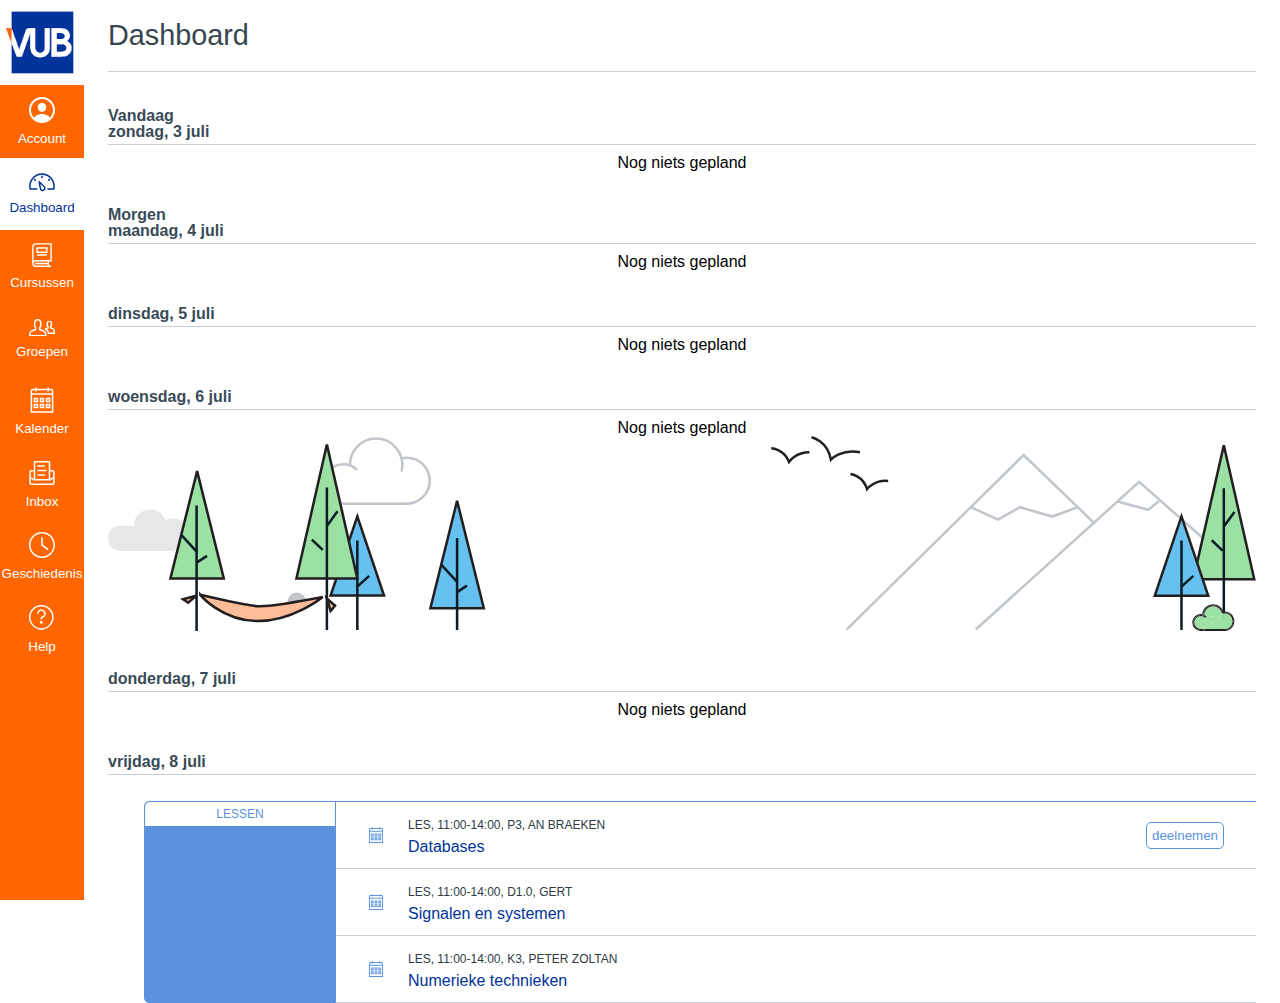
<file: projects/school-dashboard/index.html>
<!DOCTYPE html>
<html lang="en">
<head>
    <meta charset="UTF-8">
    <meta http-equiv="X-UA-Compatible" content="IE=edge">
    <meta name="viewport" content="width=device-width, initial-scale=1.0">
    <link rel="stylesheet" href="assets/css/reset.css">
    <link rel="stylesheet" href="assets/css/style.css">
    <title>Dashboard</title>
</head>
<body>
    <header id="side-bar">
        <div id="home-corner">
            <a href="index.html">
                <img src="assets/img/home-logo.png" alt="VUB logo">
            </a>
        </div>
        <nav id="nav-bar">
            <button href="">
                <svg x="0px" y="0px" viewBox="0 0 512 512" style="enable-background:new 0 0 512 512;"><g><path d="M511.9,252.5C510.1,114.4,397.6,1.9,259.6,0C115.6-1.9-1.9,115.6,0,259.6c2,138,114.4,250.5,252.4,252.4 C396.4,514,513.9,396.4,511.9,252.5z M415.2,402.8c-1.8,2-5,2.1-7,0.3c-0.2-0.2-0.4-0.4-0.6-0.7c-11-14.4-24.5-26.7-39.8-36.4c-31.3-20.1-71-31.2-111.8-31.2c-40.8,0-80.4,11.1-111.8,31.2c-15.3,9.7-28.8,22-39.8,36.4c-1.6,2.2-4.7,2.6-6.9,1c-0.2-0.2-0.5-0.4-0.7-0.6c-36.1-39-56.6-89.9-57.4-143.1c-2-119.8,96.3-220,216.1-220.3s217.1,97,217.1,216.6 C472.6,310.4,452.1,362.8,415.2,402.8z"/><path d="M256,118.2c-24.3,0-46.2,9.1-61.8,25.6c-15.6,16.5-23.4,39.4-21.6,63.9c3.6,48.3,41,87.7,83.4,87.7s79.8-39.4,83.4-87.7 c1.8-24.3-5.9-46.9-21.8-63.8C302,127.3,280.1,118.2,256,118.2z"/></g></svg>
                <div class="menu-item-text">Account</div>
            </button>
            
            <button class="menu-dash" onclick="window.location='index.html';">
                <svg x="0" y="0" viewBox="0 0 280 200"><path d="M273.09,180.75H197.47V164.47h62.62A122.16,122.16,0,1,0,17.85,142a124,124,0,0,0,2,22.51H90.18v16.29H6.89l-1.5-6.22A138.51,138.51,0,0,1,1.57,142C1.57,65.64,63.67,3.53,140,3.53S278.43,65.64,278.43,142a137.67,137.67,0,0,1-3.84,32.57ZM66.49,87.63,50.24,71.38,61.75,59.86,78,76.12Zm147,0L202,76.12l16.25-16.25,11.51,11.51ZM131.85,53.82v-23h16.29v23Zm15.63,142.3a31.71,31.71,0,0,1-28-16.81c-6.4-12.08-15.73-72.29-17.54-84.25a8.15,8.15,0,0,1,13.58-7.2c8.88,8.21,53.48,49.72,59.88,61.81a31.61,31.61,0,0,1-27.9,46.45ZM121.81,116.2c4.17,24.56,9.23,50.21,12,55.49A15.35,15.35,0,1,0,161,157.3C158.18,152,139.79,133.44,121.81,116.2Z"></path></svg>
                <div class="menu-item-text">Dashboard</div>
            </button>
            
            <button class="menu-cursussen" onclick="window.location='pages/cursussen.html';">
                <svg x="0" y="0" viewBox="0 0 280 259"><path d="M73.31,198c-11.93,0-22.22,8-24,18.73a26.67,26.67,0,0,0-.3,3.63v.3a22,22,0,0,0,5.44,14.65,22.47,22.47,0,0,0,17.22,8H200V228.19h-134V213.08H200V198Zm21-105.74h90.64V62H94.3ZM79.19,107.34V46.92H200v60.42Zm7.55,30.21V122.45H192.49v15.11ZM71.65,16.71A22.72,22.72,0,0,0,49,39.36V190.88a41.12,41.12,0,0,1,24.32-8h157V16.71ZM33.88,39.36A37.78,37.78,0,0,1,71.65,1.6H245.36V198H215.15v45.32h22.66V258.4H71.65a37.85,37.85,0,0,1-37.76-37.76Z"></path></svg>
                <div class="menu-item-text">Cursussen</div>
            </button>
            <button href="">
                <svg x="0" y="0" viewBox="0 0 200 135"><path d="M134.5 129.4c0-1.1 0-19.8-6.2-31.1-4.5-8.5-16.4-12.4-35-19.2-1.7-.6-3.4-1.1-5.1-1.7v-8.5c5.6-5.1 8.5-12.4 8.5-20.3V29.4C96.6 13 83.6 0 67.2 0S37.9 13 37.9 29.4v19.2c0 7.3 3.4 14.7 8.5 20.3v8.5c-1.7.6-3.4 1.1-5.1 1.7-18.6 6.2-30.5 10.7-35 19.2C0 109.6 0 128.8 0 129.4c0 3.4 2.3 5.6 5.6 5.6h123.7c3.5 0 5.7-2.3 5.2-5.6zm-123.2-5.7c.6-5.6 1.7-14.7 3.4-19.8C17 98.8 30 94.3 43.5 89.8c2.8-1.1 5.6-2.3 9-3.4 2.3-.6 4-2.8 4-5.1V66.7c0-1.7-.6-3.4-1.7-4.5-4-3.4-6.2-8.5-6.2-13.6V29.4c0-10.2 7.9-18.1 18.1-18.1s18.1 7.9 18.1 18.1v19.2c0 5.1-2.3 10.2-6.2 13.6-1.1 1.1-1.7 2.8-1.7 4.5v14.7c0 2.3 1.7 4.5 4 5.1 2.8 1.1 6.2 2.3 9 3.4 13.6 5.1 26.6 9.6 28.8 14.1 2.8 5.1 4 13.6 4.5 19.8H11.3zM196 79.1c-2.8-6.2-11.3-9.6-22.6-13.6l-1.7-.6v-3.4c4.5-4 6.8-9.6 6.8-15.8V35c0-12.4-9.6-22-22-22s-22 10.2-22 22v10.7c0 6.2 2.3 11.9 6.8 15.8V65l-1.7.6c-7.3 2.8-13 4.5-16.9 7.3-1.7 1.1-2.3 2.8-2.3 5.1.6 1.7 1.7 3.4 3.4 4.5 7.9 4 12.4 7.3 14.1 10.7 2.3 4.5 4 10.2 5.1 18.1.6 2.3 2.8 4.5 5.6 4.5h45.8c3.4 0 5.6-2.8 5.6-5.1 0-3.9 0-24.3-4-31.6zm-42.9 25.4c-1.1-6.8-2.8-12.4-5.1-16.9-1.7-4-5.1-6.8-9.6-10.2 1.7-1.1 3.4-1.7 5.1-2.3l5.6-2.3c1.7-.6 3.4-2.8 3.4-5.1v-9.6c0-1.7-.6-3.4-2.3-4.5-2.8-1.7-4.5-5.1-4.5-8.5V34.5c0-6.2 4.5-10.7 10.7-10.7s10.7 5.1 10.7 10.7v10.7c0 3.4-1.7 6.2-4.5 8.5-1.1 1.1-2.3 2.8-2.3 4.5v10.2c0 2.3 1.1 4.5 3.4 5.1l5.6 2.3c6.8 2.3 15.3 5.6 16.4 7.9 1.7 2.8 2.8 12.4 2.8 20.9h-35.4z"></path></svg>
                <div class="menu-item-text">Groepen</div>
            </button>
            <button href="">
                <svg x="0" y="0" viewBox="0 0 280 280"><path d="M197.07,213.38h16.31V197.07H197.07Zm-16.31,16.31V180.76h48.92v48.92Zm-48.92-16.31h16.31V197.07H131.85Zm-16.31,16.31V180.76h48.92v48.92ZM66.62,213.38H82.93V197.07H66.62ZM50.32,229.68V180.76H99.24v48.92Zm146.75-81.53h16.31V131.85H197.07Zm-16.31,16.31V115.54h48.92v48.92Zm-48.92-16.31h16.31V131.85H131.85Zm-16.31,16.31V115.54h48.92v48.92ZM66.62,148.15H82.93V131.85H66.62ZM50.32,164.46V115.54H99.24v48.92ZM34,262.29H246V82.93H34ZM246,66.62V42.16A8.17,8.17,0,0,0,237.84,34H213.38v8.15a8.15,8.15,0,1,1-16.31,0V34H82.93v8.15a8.15,8.15,0,0,1-16.31,0V34H42.16A8.17,8.17,0,0,0,34,42.16V66.62Zm-8.15-48.92a24.49,24.49,0,0,1,24.46,24.46V278.6H17.71V42.16A24.49,24.49,0,0,1,42.16,17.71H66.62V9.55a8.15,8.15,0,0,1,16.31,0v8.15H197.07V9.55a8.15,8.15,0,1,1,16.31,0v8.15Z"></path></svg>
                <div class="menu-item-text">Kalender</div>
            </button>
            <button href="">
                <svg x="0" y="0" viewBox="0 0 280 280"><path d="M91.72,120.75h96.56V104.65H91.72Zm0,48.28h80.47V152.94H91.72Zm0-96.56h80.47V56.37H91.72Zm160.94,34.88H228.52V10.78h-177v96.56H27.34A24.17,24.17,0,0,0,3.2,131.48V244.14a24.17,24.17,0,0,0,24.14,24.14H252.66a24.17,24.17,0,0,0,24.14-24.14V131.48A24.17,24.17,0,0,0,252.66,107.34Zm0,16.09a8.06,8.06,0,0,1,8,8v51.77l-32.19,19.31V123.44ZM67.58,203.91v-177H212.42v177ZM27.34,123.44H51.48v79.13L19.29,183.26V131.48A8.06,8.06,0,0,1,27.34,123.44ZM252.66,252.19H27.34a8.06,8.06,0,0,1-8-8V202l30,18H230.75l30-18v42.12A8.06,8.06,0,0,1,252.66,252.19Z"></path></svg>
                <div class="menu-item-text">Inbox</div>
            </button>
            <button href="">
                <svg x="0" y="0" viewBox="0 0 1920 1920"><path d="M960 112.941c-467.125 0-847.059 379.934-847.059 847.059 0 467.125 379.934 847.059 847.059 847.059 467.125 0 847.059-379.934 847.059-847.059 0-467.125-379.934-847.059-847.059-847.059M960 1920C430.645 1920 0 1489.355 0 960S430.645 0 960 0s960 430.645 960 960-430.645 960-960 960m417.905-575.955L903.552 988.28V395.34h112.941v536.47l429.177 321.77-67.765 90.465z" stroke="none" stroke-width="1" fill-rule="evenodd"></path></svg>
                <div class="menu-item-text">Geschiedenis</div>
            </button>
            <button href="">
                <svg x="0" y="0" viewBox="0 0 200 200"><path d="M100,127.88A11.15,11.15,0,1,0,111.16,139,11.16,11.16,0,0,0,100,127.88Zm8.82-88.08a33.19,33.19,0,0,1,23.5,23.5,33.54,33.54,0,0,1-24,41.23,3.4,3.4,0,0,0-2.74,3.15v9.06H94.42v-9.06a14.57,14.57,0,0,1,11.13-14,22.43,22.43,0,0,0,13.66-10.27,22.73,22.73,0,0,0,2.31-17.37A21.92,21.92,0,0,0,106,50.59a22.67,22.67,0,0,0-19.68,3.88,22.18,22.18,0,0,0-8.65,17.64H66.54a33.25,33.25,0,0,1,13-26.47A33.72,33.72,0,0,1,108.82,39.8ZM100,5.2A94.8,94.8,0,1,0,194.8,100,94.91,94.91,0,0,0,100,5.2m0,178.45A83.65,83.65,0,1,1,183.65,100,83.73,83.73,0,0,1,100,183.65" transform="translate(-5.2 -5.2)"></path></svg>
                <div class="menu-item-text">Help</div>
            </button> 
        </nav>
    </header>

    <div id="container-dashboard">
        <div class="container-header">
            <h1>Dashboard</h1>
        </div>

        <div class="container-day">
            <h2><span class="nearcoming">Vandaag</span><br>zondag, 3 juli</h2>
            <p>Nog niets gepland</p>
        </div>

        <div class="container-day">
            <h2><span class="nearcoming">Morgen</span><br>maandag, 4 juli</h2>
            <p>Nog niets gepland</p>
        </div>

        <div class="container-day tomorrow">
            <h2>dinsdag, 5 juli</h2>
            <p>Nog niets gepland</p>
        </div>

        <div class="container-day tomorrow">
            <h2>woensdag, 6 juli</h2>
            <p>Nog niets gepland</p>
        </div>
        <svg role="img" aria-hidden="true" viewBox="0 0 907 155" xmlns="http://www.w3.org/2000/svg" xmlns:xlink="http://www.w3.org/1999/xlink"><title>Nothing Planned</title><defs><path id="a" d="M0 155h906.934V.53H0z"></path><path id="c" d="M0 20.299V.389h60.079V20.3z"></path></defs><g fill="none" fill-rule="evenodd"><path d="M555.847.977s12.627 2.763 15.348 17.622c0 0 8.79-8.81 22.937-5.71M586.655 30.033s9.718.942 13.089 11.843c0 0 5.805-7.394 16.692-6.335M524.082 9.733s9.763.14 14.02 10.726c0 0 5.175-7.847 16.114-7.688" stroke="#231F20" stroke-width="2"></path><path fill="#67C1F0" d="M175.898 126.104h42.195l-21.097-62.596z"></path><path stroke="#231F20" stroke-width="2" d="M175.898 126.104h42.195l-21.097-62.596z"></path><path d="M196.996 82.564v70.691M206.372 110.49l-9.376 8.512" stroke="#0E1D25" stroke-width="2"></path><path fill="#67C1F0" d="M254.73 136.103h42.195l-21.097-84.88z"></path><path stroke="#231F20" stroke-width="2" d="M254.73 136.103h42.195l-21.097-84.88z"></path><path d="M275.828 80.54v72.716M283.641 118.203l-7.813 5.158M263.3 101.624l12.527 13.59" stroke="#0E1D25" stroke-width="2"></path><path stroke="#C0C6CB" stroke-width="2" d="M583.588 153.028L723.433 15.083l56.422 54.285"></path><path stroke="#C0C6CB" stroke-width="2" d="M685.627 152.88l129.11-116.62 52.09 45.893"></path><path fill="#9BE1A4" d="M857.589 113.192h48.093L881.636 7.272z"></path><path stroke="#231F20" stroke-width="2" d="M857.589 113.192h48.093L881.636 7.272z"></path><path d="M881.635 41.305V153.81M872.082 82.37l8.596 8.143M890.053 60.063l-8.418 11.507" stroke="#0E1D25" stroke-width="2"></path><path fill="#67C1F0" d="M827.092 126.14h42.196L848.19 63.545z"></path><path stroke="#231F20" stroke-width="2" d="M827.092 126.14h42.196L848.19 63.545z"></path><path d="M848.19 82.601v70.69M857.567 110.527l-9.377 8.512" stroke="#0E1D25" stroke-width="2"></path><g transform="translate(0 -.53)"><path d="M889.994 146.914c0 4.212-3.431 7.642-7.65 7.642h-16.02v-.782h16.02a6.86 6.86 0 0 0 6.868-6.86 6.862 6.862 0 0 0-7.65-6.82 6.335 6.335 0 0 0-.226-.759c.336-.047.672-.07 1.008-.07 4.219 0 7.65 3.43 7.65 7.65z" fill="#231F20"></path><path d="M882.343 140.046a6.862 6.862 0 0 1 6.869 6.868 6.86 6.86 0 0 1-6.869 6.861h-16.019l.095-.782h15.924c3.36 0 6.088-2.726 6.088-6.079a6.09 6.09 0 0 0-6.713-6.056 6.4 6.4 0 0 0-.155-.765 6.5 6.5 0 0 1 .78-.047" fill="#231F20"></path><path d="M881.562 140.093c.07.25.117.508.156.766-.25.031-.5.07-.742.125l-.094-.39-.086-.376c.25-.055.508-.102.766-.125" fill="#231F20"></path><path d="M881.531 144.391c.195-.72.289-1.47.289-2.22 0-.445-.031-.883-.102-1.312a6.088 6.088 0 0 1 6.712 6.055 6.087 6.087 0 0 1-6.087 6.08h-15.924l.015-.172 10.424-9.151 3.915.517h.008l.75.203z" fill="#9BE1A4"></path><path d="M881.562 140.093c-.258.023-.516.07-.766.125l-.17-.758c.233-.054.475-.1.71-.125.093.25.164.5.226.758" fill="#231F20"></path><path d="M881.718 140.859c.07.43.103.867.103 1.312 0 .75-.095 1.5-.29 2.22l-.75-.203a7.836 7.836 0 0 0 .258-2.017c0-.54-.054-1.07-.156-1.578l.093.39c.242-.054.492-.093.742-.124" fill="#9BE1A4"></path><path d="M880.883 140.593a8.035 8.035 0 0 1-.102 3.595h-.007l-.75-.204a7.105 7.105 0 0 0 .101-3.18l.664-.578c.039.117.063.242.094.367" fill="#9BE1A4"></path><path d="M880.789 140.218h.008l.086.375c-.032-.125-.055-.25-.094-.367v-.008zM880.773 144.188l-3.915-.517 3.267-2.867a7.12 7.12 0 0 1-.102 3.18l.75.204zM873.193 135.1c3.423 0 6.291 2.453 6.932 5.704l-3.267 2.867-9.689-1.265a6.064 6.064 0 0 0-1.032-.578c.18-3.744 3.275-6.728 7.056-6.728" fill="#9BE1A4"></path><path d="M876.858 143.671l-10.424 9.15 1.07-9.134.547-.555a6.008 6.008 0 0 0-.882-.727l9.69 1.266z" fill="#9BE1A4"></path><path d="M880.625 139.46l.172.758h-.008a7.833 7.833 0 0 0-7.596-5.9c-4.117 0-7.493 3.172-7.821 7.212a6.48 6.48 0 0 0-.766-.187c.415-4.368 4.11-7.806 8.587-7.806 3.767 0 6.979 2.43 8.143 5.798-.234.023-.477.07-.711.125" fill="#231F20"></path><path d="M873.193 135.1c-3.78 0-6.876 2.984-7.056 6.728a4.814 4.814 0 0 0-.765-.297c.328-4.04 3.704-7.212 7.821-7.212a7.834 7.834 0 0 1 7.596 5.899v.008l-.664.578c-.64-3.251-3.509-5.704-6.932-5.704" fill="#231F20"></path><path d="M867.505 143.687l-1.07 9.135-.196.172h-2.86a5.11 5.11 0 0 1-5.102-5.103 5.11 5.11 0 0 1 5.103-5.102 5.08 5.08 0 0 1 3.578 1.454l.547-.556z" fill="#9BE1A4"></path><path d="M867.169 142.406l-1.82-.234h.78c0-.118 0-.235.009-.344.359.156.703.35 1.03.578" fill="#231F20"></path><path fill="#9BE1A4" d="M866.434 152.822l-.016.172h-.179z"></path><path fill="#231F20" d="M866.419 152.994l-.094.78v-.78z"></path><mask id="b" fill="#fff"><use xlink:href="#a"></use></mask><path fill="#231F20" mask="url(#b)" d="M865.348 154.556h.977v-.781h-.977zM866.325 152.994v.78h-.977l.891-.78z"></path><path fill="#231F20" mask="url(#b)" d="M866.239 152.994l-.891.78v-.78zM866.138 141.827c-.009.11-.009.227-.009.345h-.78c0-.22.007-.43.022-.642.259.078.517.172.767.297"></path><path d="M865.372 141.53a8.428 8.428 0 0 0-.023.642h-.602c-.062-.024-.117-.032-.18-.047 0-.266.016-.524.039-.781.258.046.516.109.766.187" fill="#231F20" mask="url(#b)"></path><path d="M865.348 142.171l1.82.234c.313.211.61.453.883.727l-.547.555a5.811 5.811 0 0 0-2.758-1.516h.602zM864.747 142.171h-.18v-.047c.063.016.118.024.18.047" fill="#231F20" mask="url(#b)"></path><path d="M864.567 142.171h.18a5.816 5.816 0 0 1 2.758 1.516l-.547.555a5.085 5.085 0 0 0-3.578-1.454 5.11 5.11 0 0 0-5.103 5.103 5.108 5.108 0 0 0 5.103 5.102h1.968v.782h-1.96a5.89 5.89 0 0 1-5.893-5.884 5.89 5.89 0 0 1 5.892-5.884c.407 0 .797.04 1.18.117v.047z" fill="#231F20" mask="url(#b)"></path><path d="M863.38 154.556a6.671 6.671 0 0 1-6.666-6.665c0-3.672 2.993-6.665 6.666-6.665.414 0 .828.039 1.227.117-.024.258-.04.516-.04.781a5.864 5.864 0 0 0-1.18-.117c-3.25 0-5.892 2.634-5.892 5.884a5.89 5.89 0 0 0 5.893 5.884h1.96v.781h-1.968z" fill="#231F20" mask="url(#b)"></path></g><path stroke="#C0C6CB" stroke-width="2" d="M681.72 56.228l21.53 9.872 17.28-9.872 25.697 7.422 19.97-7.422M797.635 51.707l24.215 6.618 8.334-6.618"></path><g transform="translate(0 70.47)"><mask id="d" fill="#fff"><use xlink:href="#c"></use></mask><path d="M50.582 20.299H9.498C4.274 20.299 0 16.025 0 10.8v-.914C0 4.664 4.274.39 9.498.39h41.084c5.224 0 9.497 4.274 9.497 9.497v.914c0 5.224-4.273 9.498-9.497 9.498" fill="#E5E7E9" mask="url(#d)"></path></g><path d="M48.657 67.596c-.886 0-1.749.101-2.577.292v.014c-1.438-5.648-6.556-9.825-12.651-9.825-7.209 0-13.053 5.844-13.053 13.054l3.586 2.524a9.756 9.756 0 0 0-6.85-2.796c-5.407 0-9.79 4.383-9.79 9.79 0 5.407 4.383 9.791 9.79 9.791h31.545c6.309 0 11.422-5.114 11.422-11.422 0-6.308-5.113-11.422-11.422-11.422" fill="#E5E7E9"></path><path d="M39.017 77.802c0 6.98 5.658 12.638 12.638 12.638 6.98 0 12.637-5.658 12.637-12.638 0-6.98-5.658-12.638-12.637-12.638-6.98 0-12.638 5.659-12.638 12.638" fill="#E5E7E9"></path><path fill="#9BE1A4" d="M49.312 112.638h42.195L70.41 27.757z"></path><path stroke="#231F20" stroke-width="2" d="M49.312 112.638h42.195L70.41 27.757z"></path><path d="M78.223 94.737l-7.813 5.159M57.883 78.158l12.526 13.59" stroke="#0E1D25" stroke-width="2"></path><path d="M191.11 22.787c0-11.456 9.287-20.743 20.743-20.743 11.457 0 20.744 9.287 20.744 20.743 0 1.845-.24 3.633-.693 5.335M196.81 26.797a15.506 15.506 0 0 0-10.886-4.442c-8.592 0-15.557 6.965-15.557 15.558s6.965 15.558 15.557 15.558h50.128" stroke="#C0C6CB" stroke-width="2"></path><path d="M231.957 17.634a18.244 18.244 0 0 1 4.096-.465c10.024 0 18.15 8.128 18.15 18.152 0 10.023-8.126 18.15-18.15 18.15h-5.186" stroke="#C0C6CB" stroke-width="2"></path><path fill="#9BE1A4" d="M148.903 112.638h48.093L172.949 6.718z"></path><path stroke="#231F20" stroke-width="2" d="M148.903 112.638h48.093L172.949 6.718z"></path><path d="M172.949 40.75v112.506M70 55v99M161.052 81.817l8.596 8.142M181.368 59.509l-8.42 11.507" stroke="#0E1D25" stroke-width="2"></path><path fill="#FDBD99" d="M69.629 126.292l-10.331 2.735 4.067 2.735z"></path><path stroke="#231F20" stroke-width="2" d="M69.629 126.292l-10.331 2.735 4.067 2.735z"></path><path fill="#FDBD99" d="M172.949 128.448l2.949 9.772 3.516-4.114z"></path><path stroke="#231F20" stroke-width="2" d="M172.949 128.448l2.949 9.772 3.516-4.114z"></path><path d="M155.5 130.98a6.355 6.355 0 1 1-12.71 0 6.355 6.355 0 0 1 12.71 0" fill="#C0C6CB"></path><path d="M155.5 130.98a6.355 6.355 0 1 1-12.71 0 6.355 6.355 0 0 1 12.71 0z" stroke="#C0C6CB" stroke-width="2"></path><path d="M72.962 125.51s16.2 19.926 44.332 20.708c28.13.782 52.319-18.935 52.319-18.935s-41.38 8.006-51.538 7.22c-10.158-.787-45.113-8.992-45.113-8.992" fill="#FDBD99"></path><path d="M72.962 125.51s16.2 19.926 44.332 20.708c28.13.782 52.319-18.935 52.319-18.935s-41.38 8.006-51.538 7.22c-10.158-.787-45.113-8.992-45.113-8.992z" stroke="#231F20" stroke-width="2"></path></g></svg>
        <div class="container-day tomorrow">
            <h2>donderdag, 7 juli</h2>
            <p>Nog niets gepland</p>
        </div>

        <div class="container-day tomorrow">
            <h2>vrijdag, 8 juli</h2>
            
            <div class="courses day-box">
                <div class="banner"><span>Lessen</span></div>
                <ol>
                    <li>
                        <svg class="dash-picto" viewBox="0 0 1920 1920" rotate="0" width="1em" height="1em" aria-hidden="true" role="presentation" focusable="false" class="dUOHu_bGBk dUOHu_drOs dUOHu_eXrk cGqzL_bGBk" style="width: 1em; height: 1em;"><g role="presentation"><path d="M1411.8238,9.99999997e-05 C1442.9948,9.99999997e-05 1468.2938,25.2991 1468.2938,56.4711 L1468.2938,56.4711 L1468.2938,112.9411 L1637.7058,112.9411 C1731.1088,112.9411 1807.1178,188.9511 1807.1178,282.3531 L1807.1178,282.3531 L1807.1178,1920.0001 L112.9998,1920.0001 L112.9998,282.3531 C112.9998,188.9511 189.0088,112.9411 282.4118,112.9411 L282.4118,112.9411 L451.8228,112.9411 L451.8228,56.4711 C451.8228,25.2991 477.1228,9.99999997e-05 508.2938,9.99999997e-05 C539.4658,9.99999997e-05 564.7648,25.2991 564.7648,56.4711 L564.7648,56.4711 L564.7648,112.9411 L1355.3528,112.9411 L1355.3528,56.4711 C1355.3528,25.2991 1380.6518,9.99999997e-05 1411.8238,9.99999997e-05 Z M1694.1758,564.7051 L225.9418,564.7051 L225.9418,1807.0581 L1694.1758,1807.0581 L1694.1758,564.7051 Z M677.706,1242.353 L677.706,1581.177 L338.882,1581.177 L338.882,1242.353 L677.706,1242.353 Z M1129.471,1242.353 L1129.471,1581.177 L790.647,1581.177 L790.647,1242.353 L1129.471,1242.353 Z M1581.235,1242.353 L1581.235,1581.177 L1242.412,1581.177 L1242.412,1242.353 L1581.235,1242.353 Z M564.765,1355.294 L451.824,1355.294 L451.824,1468.235 L564.765,1468.235 L564.765,1355.294 Z M1016.529,1355.294 L903.588,1355.294 L903.588,1468.235 L1016.529,1468.235 L1016.529,1355.294 Z M1468.294,1355.294 L1355.353,1355.294 L1355.353,1468.235 L1468.294,1468.235 L1468.294,1355.294 Z M677.706,790.588 L677.706,1129.412 L338.882,1129.412 L338.882,790.588 L677.706,790.588 Z M1129.471,790.588 L1129.471,1129.412 L790.647,1129.412 L790.647,790.588 L1129.471,790.588 Z M1581.235,790.588 L1581.235,1129.412 L1242.412,1129.412 L1242.412,790.588 L1581.235,790.588 Z M564.765,903.53 L451.824,903.53 L451.824,1016.471 L564.765,1016.471 L564.765,903.53 Z M1016.529,903.53 L903.588,903.53 L903.588,1016.471 L1016.529,1016.471 L1016.529,903.53 Z M1468.294,903.53 L1355.353,903.53 L1355.353,1016.471 L1468.294,1016.471 L1468.294,903.53 Z M451.8228,225.8821 L282.4118,225.8821 C251.3528,225.8821 225.9418,251.1811 225.9418,282.3531 L225.9418,282.3531 L225.9418,451.7651 L1694.1758,451.7651 L1694.1758,282.3531 C1694.1758,251.1811 1668.7648,225.8821 1637.7058,225.8821 L1637.7058,225.8821 L1468.2938,225.8821 L1468.2938,282.3531 C1468.2938,313.5251 1442.9948,338.8241 1411.8238,338.8241 C1380.6518,338.8241 1355.3528,313.5251 1355.3528,282.3531 L1355.3528,282.3531 L1355.3528,225.8821 L564.7648,225.8821 L564.7648,282.3531 C564.7648,313.5251 539.4658,338.8241 508.2938,338.8241 C477.1228,338.8241 451.8228,313.5251 451.8228,282.3531 L451.8228,282.3531 L451.8228,225.8821 Z" fill-rule="evenodd" stroke="none" stroke-width="1"></path></g></svg>
                        <div class="content">
                            <span class="secondary">les, 11:00-14:00, P3, An Braeken</span>
                            <span class="main">Databases</span>
                        </div>
                        <button class="attend-btn" onclick="window.location='#';">deelnemen</button>
                    </li>
                    <li>
                        <svg class="dash-picto" viewBox="0 0 1920 1920" rotate="0" width="1em" height="1em" aria-hidden="true" role="presentation" focusable="false" class="dUOHu_bGBk dUOHu_drOs dUOHu_eXrk cGqzL_bGBk" style="width: 1em; height: 1em;"><g role="presentation"><path d="M1411.8238,9.99999997e-05 C1442.9948,9.99999997e-05 1468.2938,25.2991 1468.2938,56.4711 L1468.2938,56.4711 L1468.2938,112.9411 L1637.7058,112.9411 C1731.1088,112.9411 1807.1178,188.9511 1807.1178,282.3531 L1807.1178,282.3531 L1807.1178,1920.0001 L112.9998,1920.0001 L112.9998,282.3531 C112.9998,188.9511 189.0088,112.9411 282.4118,112.9411 L282.4118,112.9411 L451.8228,112.9411 L451.8228,56.4711 C451.8228,25.2991 477.1228,9.99999997e-05 508.2938,9.99999997e-05 C539.4658,9.99999997e-05 564.7648,25.2991 564.7648,56.4711 L564.7648,56.4711 L564.7648,112.9411 L1355.3528,112.9411 L1355.3528,56.4711 C1355.3528,25.2991 1380.6518,9.99999997e-05 1411.8238,9.99999997e-05 Z M1694.1758,564.7051 L225.9418,564.7051 L225.9418,1807.0581 L1694.1758,1807.0581 L1694.1758,564.7051 Z M677.706,1242.353 L677.706,1581.177 L338.882,1581.177 L338.882,1242.353 L677.706,1242.353 Z M1129.471,1242.353 L1129.471,1581.177 L790.647,1581.177 L790.647,1242.353 L1129.471,1242.353 Z M1581.235,1242.353 L1581.235,1581.177 L1242.412,1581.177 L1242.412,1242.353 L1581.235,1242.353 Z M564.765,1355.294 L451.824,1355.294 L451.824,1468.235 L564.765,1468.235 L564.765,1355.294 Z M1016.529,1355.294 L903.588,1355.294 L903.588,1468.235 L1016.529,1468.235 L1016.529,1355.294 Z M1468.294,1355.294 L1355.353,1355.294 L1355.353,1468.235 L1468.294,1468.235 L1468.294,1355.294 Z M677.706,790.588 L677.706,1129.412 L338.882,1129.412 L338.882,790.588 L677.706,790.588 Z M1129.471,790.588 L1129.471,1129.412 L790.647,1129.412 L790.647,790.588 L1129.471,790.588 Z M1581.235,790.588 L1581.235,1129.412 L1242.412,1129.412 L1242.412,790.588 L1581.235,790.588 Z M564.765,903.53 L451.824,903.53 L451.824,1016.471 L564.765,1016.471 L564.765,903.53 Z M1016.529,903.53 L903.588,903.53 L903.588,1016.471 L1016.529,1016.471 L1016.529,903.53 Z M1468.294,903.53 L1355.353,903.53 L1355.353,1016.471 L1468.294,1016.471 L1468.294,903.53 Z M451.8228,225.8821 L282.4118,225.8821 C251.3528,225.8821 225.9418,251.1811 225.9418,282.3531 L225.9418,282.3531 L225.9418,451.7651 L1694.1758,451.7651 L1694.1758,282.3531 C1694.1758,251.1811 1668.7648,225.8821 1637.7058,225.8821 L1637.7058,225.8821 L1468.2938,225.8821 L1468.2938,282.3531 C1468.2938,313.5251 1442.9948,338.8241 1411.8238,338.8241 C1380.6518,338.8241 1355.3528,313.5251 1355.3528,282.3531 L1355.3528,282.3531 L1355.3528,225.8821 L564.7648,225.8821 L564.7648,282.3531 C564.7648,313.5251 539.4658,338.8241 508.2938,338.8241 C477.1228,338.8241 451.8228,313.5251 451.8228,282.3531 L451.8228,282.3531 L451.8228,225.8821 Z" fill-rule="evenodd" stroke="none" stroke-width="1"></path></g></svg>
                        <div class="content">
                            <span class="secondary">les, 11:00-14:00, D1.0, Gert</span>
                            <span class="main">Signalen en systemen</span>
                        </div>
                        
                    </li>
                    <li>
                        <svg class="dash-picto" viewBox="0 0 1920 1920" rotate="0" width="1em" height="1em" aria-hidden="true" role="presentation" focusable="false" class="dUOHu_bGBk dUOHu_drOs dUOHu_eXrk cGqzL_bGBk" style="width: 1em; height: 1em;"><g role="presentation"><path d="M1411.8238,9.99999997e-05 C1442.9948,9.99999997e-05 1468.2938,25.2991 1468.2938,56.4711 L1468.2938,56.4711 L1468.2938,112.9411 L1637.7058,112.9411 C1731.1088,112.9411 1807.1178,188.9511 1807.1178,282.3531 L1807.1178,282.3531 L1807.1178,1920.0001 L112.9998,1920.0001 L112.9998,282.3531 C112.9998,188.9511 189.0088,112.9411 282.4118,112.9411 L282.4118,112.9411 L451.8228,112.9411 L451.8228,56.4711 C451.8228,25.2991 477.1228,9.99999997e-05 508.2938,9.99999997e-05 C539.4658,9.99999997e-05 564.7648,25.2991 564.7648,56.4711 L564.7648,56.4711 L564.7648,112.9411 L1355.3528,112.9411 L1355.3528,56.4711 C1355.3528,25.2991 1380.6518,9.99999997e-05 1411.8238,9.99999997e-05 Z M1694.1758,564.7051 L225.9418,564.7051 L225.9418,1807.0581 L1694.1758,1807.0581 L1694.1758,564.7051 Z M677.706,1242.353 L677.706,1581.177 L338.882,1581.177 L338.882,1242.353 L677.706,1242.353 Z M1129.471,1242.353 L1129.471,1581.177 L790.647,1581.177 L790.647,1242.353 L1129.471,1242.353 Z M1581.235,1242.353 L1581.235,1581.177 L1242.412,1581.177 L1242.412,1242.353 L1581.235,1242.353 Z M564.765,1355.294 L451.824,1355.294 L451.824,1468.235 L564.765,1468.235 L564.765,1355.294 Z M1016.529,1355.294 L903.588,1355.294 L903.588,1468.235 L1016.529,1468.235 L1016.529,1355.294 Z M1468.294,1355.294 L1355.353,1355.294 L1355.353,1468.235 L1468.294,1468.235 L1468.294,1355.294 Z M677.706,790.588 L677.706,1129.412 L338.882,1129.412 L338.882,790.588 L677.706,790.588 Z M1129.471,790.588 L1129.471,1129.412 L790.647,1129.412 L790.647,790.588 L1129.471,790.588 Z M1581.235,790.588 L1581.235,1129.412 L1242.412,1129.412 L1242.412,790.588 L1581.235,790.588 Z M564.765,903.53 L451.824,903.53 L451.824,1016.471 L564.765,1016.471 L564.765,903.53 Z M1016.529,903.53 L903.588,903.53 L903.588,1016.471 L1016.529,1016.471 L1016.529,903.53 Z M1468.294,903.53 L1355.353,903.53 L1355.353,1016.471 L1468.294,1016.471 L1468.294,903.53 Z M451.8228,225.8821 L282.4118,225.8821 C251.3528,225.8821 225.9418,251.1811 225.9418,282.3531 L225.9418,282.3531 L225.9418,451.7651 L1694.1758,451.7651 L1694.1758,282.3531 C1694.1758,251.1811 1668.7648,225.8821 1637.7058,225.8821 L1637.7058,225.8821 L1468.2938,225.8821 L1468.2938,282.3531 C1468.2938,313.5251 1442.9948,338.8241 1411.8238,338.8241 C1380.6518,338.8241 1355.3528,313.5251 1355.3528,282.3531 L1355.3528,282.3531 L1355.3528,225.8821 L564.7648,225.8821 L564.7648,282.3531 C564.7648,313.5251 539.4658,338.8241 508.2938,338.8241 C477.1228,338.8241 451.8228,313.5251 451.8228,282.3531 L451.8228,282.3531 L451.8228,225.8821 Z" fill-rule="evenodd" stroke="none" stroke-width="1"></path></g></svg>
                        <div class="content">
                            <span class="secondary">les, 11:00-14:00, K3, Peter Zoltan</span>
                        <span class="main">Numerieke technieken</span>
                        </div>
                    </li>
                </ol>
            </div>
        </div>

    </div>

    

</body>
</html>
</file>
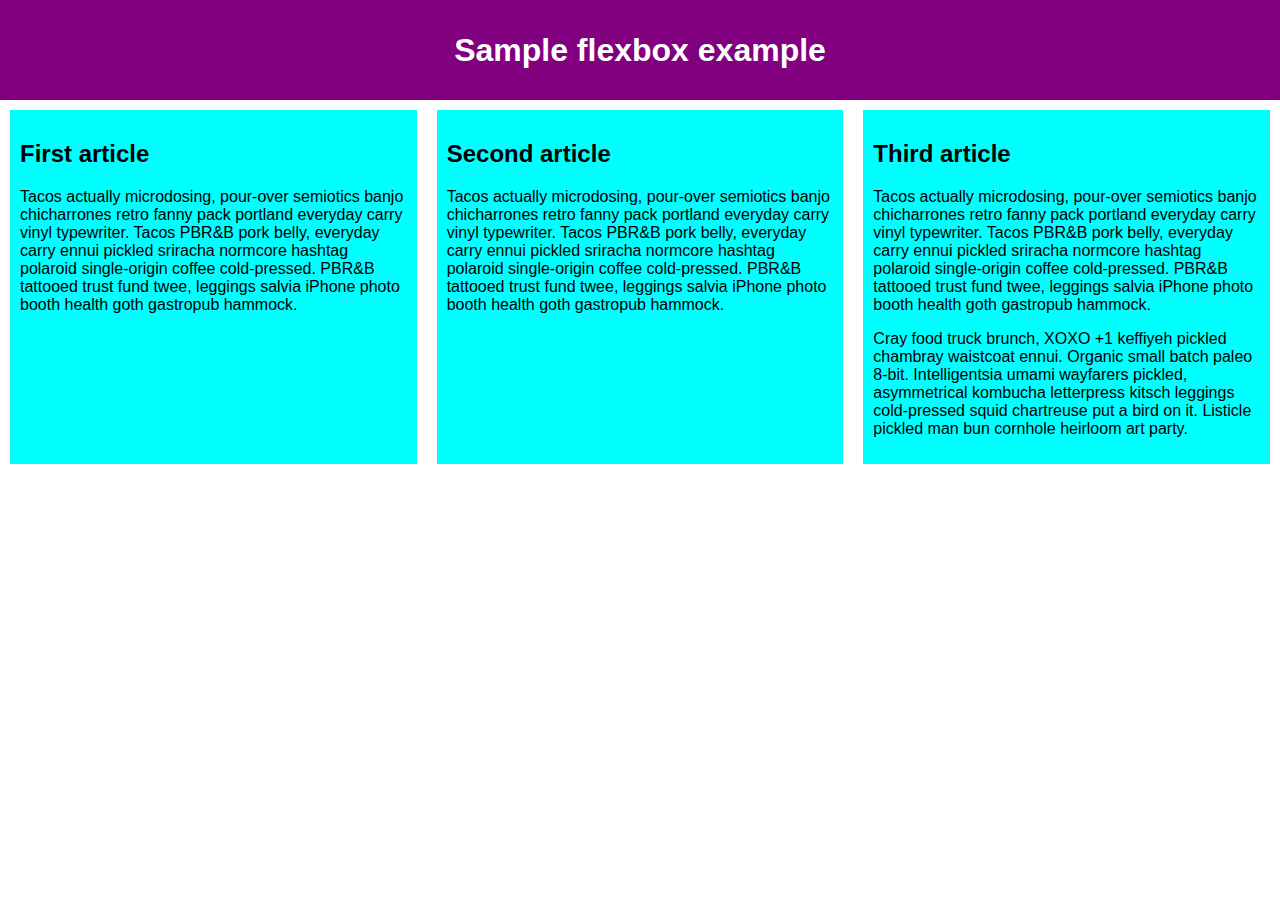
<file: sandbox/pages/flexbox0.html>
<!DOCTYPE html>
<html>
  <head>
    <meta charset="utf-8">
    <title>Flexbox 0 — starting code</title>
    <style>
      html {
        font-family: sans-serif;
      }

      body {
        margin: 0;
      }

      header {
        background: purple;
        height: 100px;
      }

      h1 {
        text-align: center;
        color: white;
        line-height: 100px;
        margin: 0;
      }

      article {
        padding: 10px;
        margin: 10px;
        background: aqua;
      }

      section{
        display: flex;
        flex: 400px;
        flex-direction: row;
        /* flex-wrap: wrap; */
      }

      /* Add your flexbox CSS below here */


      
    </style>
  </head>
  <body>
    <header>
      <h1>Sample flexbox example</h1>
    </header>

    <section>
      <article>
        <h2>First article</h2>

        <p>Tacos actually microdosing, pour-over semiotics banjo chicharrones retro fanny pack portland everyday carry vinyl typewriter. Tacos PBR&B pork belly, everyday carry ennui pickled sriracha normcore hashtag polaroid single-origin coffee cold-pressed. PBR&B tattooed trust fund twee, leggings salvia iPhone photo booth health goth gastropub hammock.</p>
      </article>

      <article>
        <h2>Second article</h2>

        <p>Tacos actually microdosing, pour-over semiotics banjo chicharrones retro fanny pack portland everyday carry vinyl typewriter. Tacos PBR&B pork belly, everyday carry ennui pickled sriracha normcore hashtag polaroid single-origin coffee cold-pressed. PBR&B tattooed trust fund twee, leggings salvia iPhone photo booth health goth gastropub hammock.</p>
      </article>

      <article>
        <h2>Third article</h2>

        <p>Tacos actually microdosing, pour-over semiotics banjo chicharrones retro fanny pack portland everyday carry vinyl typewriter. Tacos PBR&B pork belly, everyday carry ennui pickled sriracha normcore hashtag polaroid single-origin coffee cold-pressed. PBR&B tattooed trust fund twee, leggings salvia iPhone photo booth health goth gastropub hammock.</p>

        <p>Cray food truck brunch, XOXO +1 keffiyeh pickled chambray waistcoat ennui. Organic small batch paleo 8-bit. Intelligentsia umami wayfarers pickled, asymmetrical kombucha letterpress kitsch leggings cold-pressed squid chartreuse put a bird on it. Listicle pickled man bun cornhole heirloom art party.</p>
      </article>
    </section>
  </body>
</html>
</file>
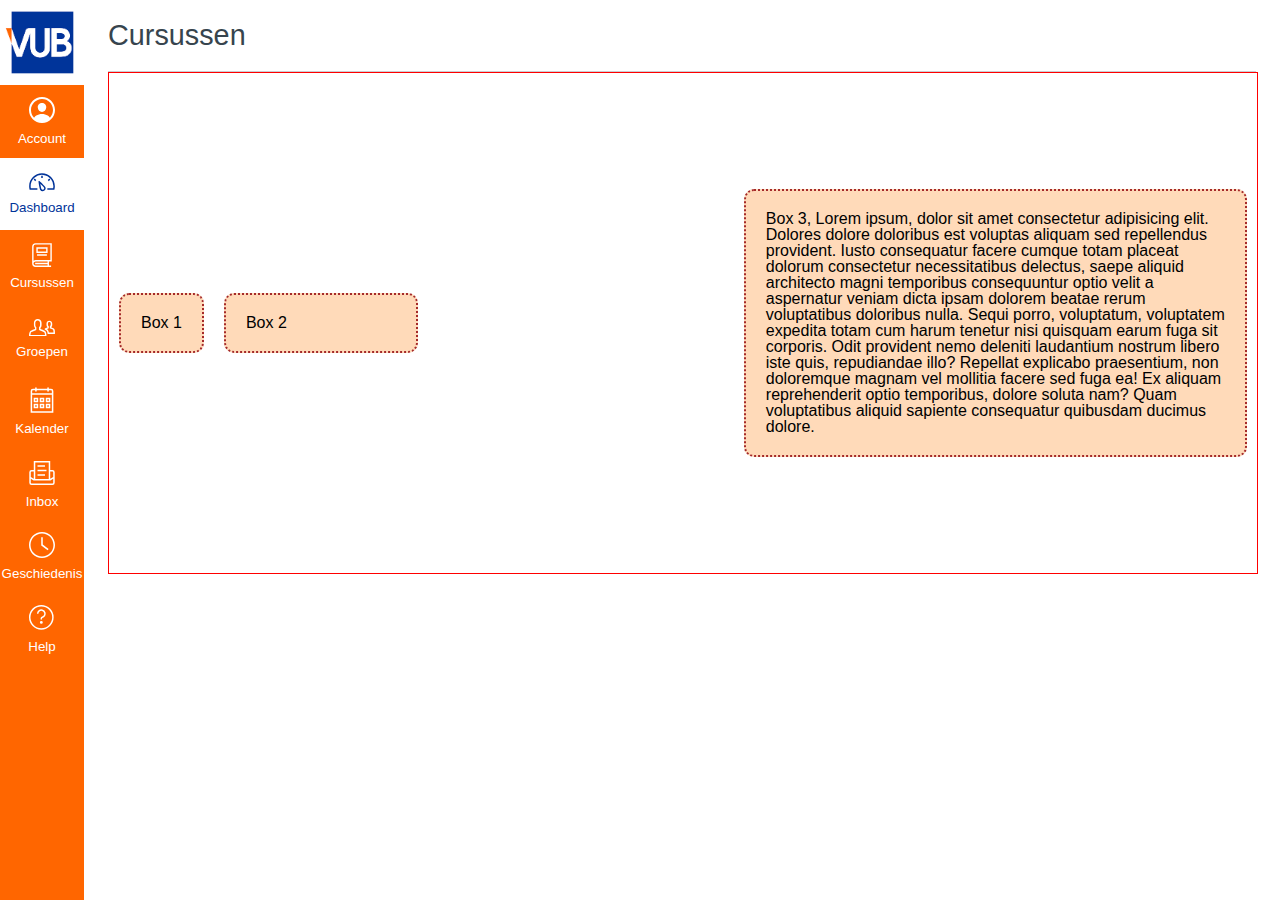
<file: projects/school-dashboard/pages/cursussen.html>
<!DOCTYPE html>
<html lang="en">
<head>
    <meta charset="UTF-8">
    <meta http-equiv="X-UA-Compatible" content="IE=edge">
    <meta name="viewport" content="width=device-width, initial-scale=1.0">
    <link rel="stylesheet" href="./../assets/css/reset.css">
    <link rel="stylesheet" href="./../assets/css/style.css">
    <title>Dashboard</title>
</head>
<body>
    <header id="side-bar">
        <div id="home-corner">
            <a href="index.html">
                <img src="./../assets/img/home-logo.png" alt="VUB logo">
            </a>
        </div>
        <nav id="nav-bar">
            <button href="">
                <svg x="0px" y="0px" viewBox="0 0 512 512" style="enable-background:new 0 0 512 512;"><g><path d="M511.9,252.5C510.1,114.4,397.6,1.9,259.6,0C115.6-1.9-1.9,115.6,0,259.6c2,138,114.4,250.5,252.4,252.4 C396.4,514,513.9,396.4,511.9,252.5z M415.2,402.8c-1.8,2-5,2.1-7,0.3c-0.2-0.2-0.4-0.4-0.6-0.7c-11-14.4-24.5-26.7-39.8-36.4c-31.3-20.1-71-31.2-111.8-31.2c-40.8,0-80.4,11.1-111.8,31.2c-15.3,9.7-28.8,22-39.8,36.4c-1.6,2.2-4.7,2.6-6.9,1c-0.2-0.2-0.5-0.4-0.7-0.6c-36.1-39-56.6-89.9-57.4-143.1c-2-119.8,96.3-220,216.1-220.3s217.1,97,217.1,216.6 C472.6,310.4,452.1,362.8,415.2,402.8z"/><path d="M256,118.2c-24.3,0-46.2,9.1-61.8,25.6c-15.6,16.5-23.4,39.4-21.6,63.9c3.6,48.3,41,87.7,83.4,87.7s79.8-39.4,83.4-87.7 c1.8-24.3-5.9-46.9-21.8-63.8C302,127.3,280.1,118.2,256,118.2z"/></g></svg>
                <div class="menu-item-text">Account</div>
            </button>
            
            <button class="menu-dash" onclick="window.location='./../index.html';">
                <svg x="0" y="0" viewBox="0 0 280 200"><path d="M273.09,180.75H197.47V164.47h62.62A122.16,122.16,0,1,0,17.85,142a124,124,0,0,0,2,22.51H90.18v16.29H6.89l-1.5-6.22A138.51,138.51,0,0,1,1.57,142C1.57,65.64,63.67,3.53,140,3.53S278.43,65.64,278.43,142a137.67,137.67,0,0,1-3.84,32.57ZM66.49,87.63,50.24,71.38,61.75,59.86,78,76.12Zm147,0L202,76.12l16.25-16.25,11.51,11.51ZM131.85,53.82v-23h16.29v23Zm15.63,142.3a31.71,31.71,0,0,1-28-16.81c-6.4-12.08-15.73-72.29-17.54-84.25a8.15,8.15,0,0,1,13.58-7.2c8.88,8.21,53.48,49.72,59.88,61.81a31.61,31.61,0,0,1-27.9,46.45ZM121.81,116.2c4.17,24.56,9.23,50.21,12,55.49A15.35,15.35,0,1,0,161,157.3C158.18,152,139.79,133.44,121.81,116.2Z"></path></svg>
                <div class="menu-item-text">Dashboard</div>
            </button>
            
            <button class="menu-cursussen" onclick="window.location='./../pages/cursussen.html';">
                <svg x="0" y="0" viewBox="0 0 280 259"><path d="M73.31,198c-11.93,0-22.22,8-24,18.73a26.67,26.67,0,0,0-.3,3.63v.3a22,22,0,0,0,5.44,14.65,22.47,22.47,0,0,0,17.22,8H200V228.19h-134V213.08H200V198Zm21-105.74h90.64V62H94.3ZM79.19,107.34V46.92H200v60.42Zm7.55,30.21V122.45H192.49v15.11ZM71.65,16.71A22.72,22.72,0,0,0,49,39.36V190.88a41.12,41.12,0,0,1,24.32-8h157V16.71ZM33.88,39.36A37.78,37.78,0,0,1,71.65,1.6H245.36V198H215.15v45.32h22.66V258.4H71.65a37.85,37.85,0,0,1-37.76-37.76Z"></path></svg>
                <div class="menu-item-text">Cursussen</div>
            </button>
            <button href="">
                <svg x="0" y="0" viewBox="0 0 200 135"><path d="M134.5 129.4c0-1.1 0-19.8-6.2-31.1-4.5-8.5-16.4-12.4-35-19.2-1.7-.6-3.4-1.1-5.1-1.7v-8.5c5.6-5.1 8.5-12.4 8.5-20.3V29.4C96.6 13 83.6 0 67.2 0S37.9 13 37.9 29.4v19.2c0 7.3 3.4 14.7 8.5 20.3v8.5c-1.7.6-3.4 1.1-5.1 1.7-18.6 6.2-30.5 10.7-35 19.2C0 109.6 0 128.8 0 129.4c0 3.4 2.3 5.6 5.6 5.6h123.7c3.5 0 5.7-2.3 5.2-5.6zm-123.2-5.7c.6-5.6 1.7-14.7 3.4-19.8C17 98.8 30 94.3 43.5 89.8c2.8-1.1 5.6-2.3 9-3.4 2.3-.6 4-2.8 4-5.1V66.7c0-1.7-.6-3.4-1.7-4.5-4-3.4-6.2-8.5-6.2-13.6V29.4c0-10.2 7.9-18.1 18.1-18.1s18.1 7.9 18.1 18.1v19.2c0 5.1-2.3 10.2-6.2 13.6-1.1 1.1-1.7 2.8-1.7 4.5v14.7c0 2.3 1.7 4.5 4 5.1 2.8 1.1 6.2 2.3 9 3.4 13.6 5.1 26.6 9.6 28.8 14.1 2.8 5.1 4 13.6 4.5 19.8H11.3zM196 79.1c-2.8-6.2-11.3-9.6-22.6-13.6l-1.7-.6v-3.4c4.5-4 6.8-9.6 6.8-15.8V35c0-12.4-9.6-22-22-22s-22 10.2-22 22v10.7c0 6.2 2.3 11.9 6.8 15.8V65l-1.7.6c-7.3 2.8-13 4.5-16.9 7.3-1.7 1.1-2.3 2.8-2.3 5.1.6 1.7 1.7 3.4 3.4 4.5 7.9 4 12.4 7.3 14.1 10.7 2.3 4.5 4 10.2 5.1 18.1.6 2.3 2.8 4.5 5.6 4.5h45.8c3.4 0 5.6-2.8 5.6-5.1 0-3.9 0-24.3-4-31.6zm-42.9 25.4c-1.1-6.8-2.8-12.4-5.1-16.9-1.7-4-5.1-6.8-9.6-10.2 1.7-1.1 3.4-1.7 5.1-2.3l5.6-2.3c1.7-.6 3.4-2.8 3.4-5.1v-9.6c0-1.7-.6-3.4-2.3-4.5-2.8-1.7-4.5-5.1-4.5-8.5V34.5c0-6.2 4.5-10.7 10.7-10.7s10.7 5.1 10.7 10.7v10.7c0 3.4-1.7 6.2-4.5 8.5-1.1 1.1-2.3 2.8-2.3 4.5v10.2c0 2.3 1.1 4.5 3.4 5.1l5.6 2.3c6.8 2.3 15.3 5.6 16.4 7.9 1.7 2.8 2.8 12.4 2.8 20.9h-35.4z"></path></svg>
                <div class="menu-item-text">Groepen</div>
            </button>
            <button href="">
                <svg x="0" y="0" viewBox="0 0 280 280"><path d="M197.07,213.38h16.31V197.07H197.07Zm-16.31,16.31V180.76h48.92v48.92Zm-48.92-16.31h16.31V197.07H131.85Zm-16.31,16.31V180.76h48.92v48.92ZM66.62,213.38H82.93V197.07H66.62ZM50.32,229.68V180.76H99.24v48.92Zm146.75-81.53h16.31V131.85H197.07Zm-16.31,16.31V115.54h48.92v48.92Zm-48.92-16.31h16.31V131.85H131.85Zm-16.31,16.31V115.54h48.92v48.92ZM66.62,148.15H82.93V131.85H66.62ZM50.32,164.46V115.54H99.24v48.92ZM34,262.29H246V82.93H34ZM246,66.62V42.16A8.17,8.17,0,0,0,237.84,34H213.38v8.15a8.15,8.15,0,1,1-16.31,0V34H82.93v8.15a8.15,8.15,0,0,1-16.31,0V34H42.16A8.17,8.17,0,0,0,34,42.16V66.62Zm-8.15-48.92a24.49,24.49,0,0,1,24.46,24.46V278.6H17.71V42.16A24.49,24.49,0,0,1,42.16,17.71H66.62V9.55a8.15,8.15,0,0,1,16.31,0v8.15H197.07V9.55a8.15,8.15,0,1,1,16.31,0v8.15Z"></path></svg>
                <div class="menu-item-text">Kalender</div>
            </button>
            <button href="">
                <svg x="0" y="0" viewBox="0 0 280 280"><path d="M91.72,120.75h96.56V104.65H91.72Zm0,48.28h80.47V152.94H91.72Zm0-96.56h80.47V56.37H91.72Zm160.94,34.88H228.52V10.78h-177v96.56H27.34A24.17,24.17,0,0,0,3.2,131.48V244.14a24.17,24.17,0,0,0,24.14,24.14H252.66a24.17,24.17,0,0,0,24.14-24.14V131.48A24.17,24.17,0,0,0,252.66,107.34Zm0,16.09a8.06,8.06,0,0,1,8,8v51.77l-32.19,19.31V123.44ZM67.58,203.91v-177H212.42v177ZM27.34,123.44H51.48v79.13L19.29,183.26V131.48A8.06,8.06,0,0,1,27.34,123.44ZM252.66,252.19H27.34a8.06,8.06,0,0,1-8-8V202l30,18H230.75l30-18v42.12A8.06,8.06,0,0,1,252.66,252.19Z"></path></svg>
                <div class="menu-item-text">Inbox</div>
            </button>
            <button href="">
                <svg x="0" y="0" viewBox="0 0 1920 1920"><path d="M960 112.941c-467.125 0-847.059 379.934-847.059 847.059 0 467.125 379.934 847.059 847.059 847.059 467.125 0 847.059-379.934 847.059-847.059 0-467.125-379.934-847.059-847.059-847.059M960 1920C430.645 1920 0 1489.355 0 960S430.645 0 960 0s960 430.645 960 960-430.645 960-960 960m417.905-575.955L903.552 988.28V395.34h112.941v536.47l429.177 321.77-67.765 90.465z" stroke="none" stroke-width="1" fill-rule="evenodd"></path></svg>
                <div class="menu-item-text">Geschiedenis</div>
            </button>
            <button href="">
                <svg x="0" y="0" viewBox="0 0 200 200"><path d="M100,127.88A11.15,11.15,0,1,0,111.16,139,11.16,11.16,0,0,0,100,127.88Zm8.82-88.08a33.19,33.19,0,0,1,23.5,23.5,33.54,33.54,0,0,1-24,41.23,3.4,3.4,0,0,0-2.74,3.15v9.06H94.42v-9.06a14.57,14.57,0,0,1,11.13-14,22.43,22.43,0,0,0,13.66-10.27,22.73,22.73,0,0,0,2.31-17.37A21.92,21.92,0,0,0,106,50.59a22.67,22.67,0,0,0-19.68,3.88,22.18,22.18,0,0,0-8.65,17.64H66.54a33.25,33.25,0,0,1,13-26.47A33.72,33.72,0,0,1,108.82,39.8ZM100,5.2A94.8,94.8,0,1,0,194.8,100,94.91,94.91,0,0,0,100,5.2m0,178.45A83.65,83.65,0,1,1,183.65,100,83.73,83.73,0,0,1,100,183.65" transform="translate(-5.2 -5.2)"></path></svg>
                <div class="menu-item-text">Help</div>
            </button> 
        </nav>
    </header>

    <div id="container-dashboard">
        <div class="container-header">
            <h1>Cursussen</h1>
        </div>

        
            
        <!-- test -->
        <div class="flex-container">
            <div class="one">Box 1</div>
            <div class="two">Box 2</div>
            <div class="three">Box 3, Lorem ipsum, dolor sit amet consectetur adipisicing elit. Dolores dolore doloribus est voluptas aliquam sed repellendus provident. Iusto consequatur facere cumque totam placeat dolorum consectetur necessitatibus delectus, saepe aliquid architecto magni temporibus consequuntur optio velit a aspernatur veniam dicta ipsam dolorem beatae rerum voluptatibus doloribus nulla. Sequi porro, voluptatum, voluptatem expedita totam cum harum tenetur nisi quisquam earum fuga sit corporis. Odit provident nemo deleniti laudantium nostrum libero iste quis, repudiandae illo? Repellat explicabo praesentium, non doloremque magnam vel mollitia facere sed fuga ea! Ex aliquam reprehenderit optio temporibus, dolore soluta nam? Quam voluptatibus aliquid sapiente consequatur quibusdam ducimus dolore.</div>
        </div>


    </div>

    

</body>
</html>
</file>
<file: projects/school-dashboard/assets/css/style.css>
* {
    font-family: LatoWeb, "Lato Extended", Lato, "Helvetica Neue", Helvetica, Arial, sans-serif;
}

/* side-bar and childs */

#side-bar{
    position: fixed;
    top: 0;
    left: 0;
    width: 84px;
    height: 100%;
    color: white;
    margin-right: 20px;
    background-color: #FF6600;
}

@media (max-width: 800px) {                  
    #side-bar {
       display: none;
    }
}

#home-corner{
    width: 84px;
    height: 85px;
}

#home-corner img{
    height: 100%;
}

#nav-bar button {
    width: 100%;
    height: 72.6px;
}

#nav-bar button:hover{
    background-color: #d75600;
}

#nav-bar button svg {
    width: 26px;
    fill: white;
    vertical-align: middle;
    padding-bottom: 8px;
}

.menu-item-text{
    text-align: center;
}

.menu-dash{
    color: #003399;
    background-color: white;
}

#nav-bar .menu-dash svg{
    fill: #003399;
}

#nav-bar button:hover svg,
#nav-bar button:hover{
    fill: white;
    color: white;
}


/* container */

#container-dashboard{
    margin-left: 84px;
    padding: 0px 24px 0px 24px;
}

h1{
    font-size: 1.8em;
    font-weight: normal;
    line-height: 2.5; 
    text-align: left;
    color: #2D3B45;
    font-family: LatoWeb, "Lato Extended", Lato, "Helvetica Neue", Helvetica, Arial, sans-serif;
}

.container-header{
    position: sticky;
    top: 0;
    left: 0;
    width: 100%;
    height: 72px;
    box-sizing: border-box;
    background-color: white;
    opacity: 0.95;
}

.container-header, .container-day h2{
    border-bottom: 1px solid #c7cdd1;
}

#container-dashboard h2 {
    color: #394B58;
    font-weight: 700;
    font-size: 1rem;
    padding-bottom: 4px;
    margin-bottom: 10px;
}

.container-day{
    margin-top: 36px;
}

.container-day p{
    text-align: center;
}

.day-box{
    /* border-top: 1.25px solid rgb(90, 146, 222); */
    box-sizing: border-box;
    display: flex;
    margin: 26px 0px 0px 36px;
}

.day-box .banner{
    border: 0.5px solid black;
    border-radius: 5px 0px 0px 5px;
    box-sizing: border-box;
    width: 192px;
    height: auto;
    display: flex;
    flex-direction: column;
}

.day-box .banner span{
    background-color: white;
    border-radius: 5px 0px 0px 0px;
    padding: 6px 8px;
    text-align: center;
    font-size: 0.75rem;
    font-weight: 700px;
    text-transform: uppercase;
    color: inherit;
}

.day-box ol{
    border-top: 0.5px solid rgb(90, 146, 222);
    box-sizing: border-box;
    display: flex;
    flex-direction: column;
    flex-grow: 1;
}

.day-box ol li div span{
    display: block;
}

.day-box ol li .secondary{
    color: #2D3B45;
    text-transform: uppercase;
    font-size: 12px;
}

.day-box ol li{
    display: flex;
    border-bottom: 0.0625rem solid #C7CDD1;
    box-sizing: border-box; 
    padding: 12px 8px;
    height: 67px;
    color: #003399;
    line-height: 22px;
}
.courses .banner{
    background-color: rgb(90, 146, 222);
    border: 0.5px solid rgb(90, 146, 222);
    color: rgb(90, 146, 222);
}

.dash-picto{
    margin: auto 24px;
    fill: rgb(90, 146, 222);
    /* width: 100px; */
}

.attend-btn{
    margin: auto 0  auto 24px;
    align-self: flex-end;
    border: 1px solid rgb(90, 146, 222);
    color: rgb(90, 146, 222);
    border-radius: 5px;
    padding: 5px;
}

.attend-btn{
    margin-left: auto;
    margin-right: 24px;
    transition: 0.2s;
}

.attend-btn:hover{
    background-color: rgb(90, 146, 222);
    color: white;
}


/* test flexbox */

.flex-container {
    height: 500px; width: 100%;
    border: 1px solid red;  

    display: flex; 
    flex-direction: row;
    flex-wrap: wrap;
    align-items:center;
    /* justify-content: flex-end; */
  }
  
  /* this selector selects all divs inside of .flex-container */
  .flex-container div {
    background: peachpuff;
    border: 2px dotted brown;
    margin: 10px;
    border-radius: 10px;
    padding: 20px;

    /* flex: 1; */
  }
  .flex-container .one{
    /* flex:1; */
    /* flex-basis: 45%;
    box-sizing: border-box; */
    /* flex-grow: 1; */
  }
  .flex-container .two{
    flex:1;
    max-width: 150px;
    /* flex-basis: 45%; */
    /* box-sizing: border-box; */
    /* flex-grow: 2; */
    /* flex-shrink: 3; */
    /* align-self: flex-start; */
}
.flex-container .three{
    flex-basis: 40%;
    /* width: 450px; */
    margin-left: auto;

}

  @media(max-width:1100px){
    .flex-container {
        flex-direction: column;
        /* align-items: center;
        border: 1px solid red;
        justify-content: space-between; */
      }
}
</file>
